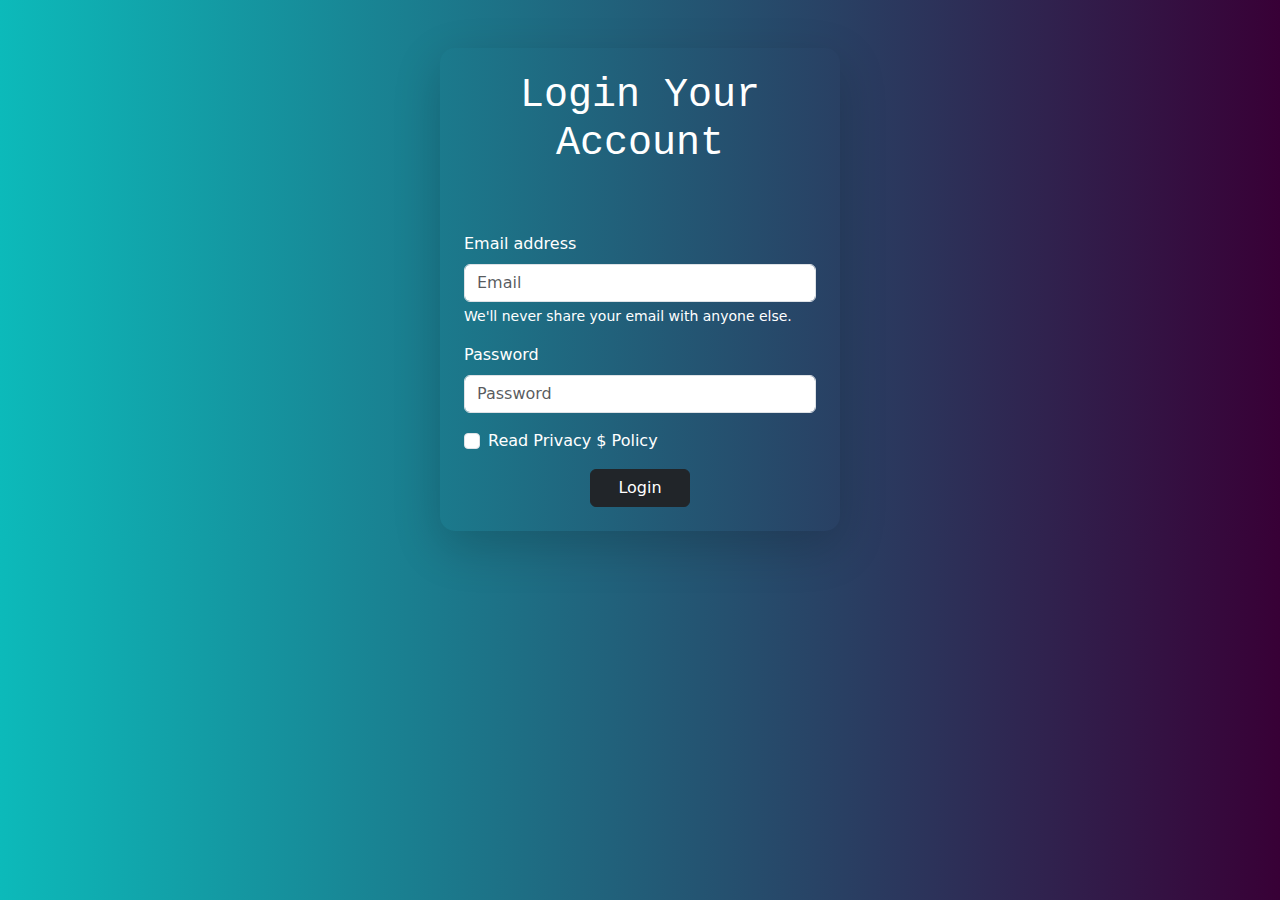
<file: login.html>
<!DOCTYPE html>
<html lang="en">

<head>
  <meta charset="UTF-8">
  <meta http-equiv="X-UA-Compatible" content="IE=edge">
  <meta name="viewport" content="width=device-width, initial-scale=1.0">
  <title>Login / Signup</title>
  <link rel="stylesheet" href="https://cdn.jsdelivr.net/npm/bootstrap@5.2.2/dist/css/bootstrap.min.css">
  <link rel="stylesheet" href="style.css">

</head>

<body id="boddy">

  <div class="container ">
    <div id="login-area" class="new">
      <form class="shadow-lg p-4 radius mt-5">
        <h1 class="container text-center font-monospace new text-white wid">Login Your Account</h1>
        <div class="mb-3">
          <label for="exampleInputEmail1" class="form-label text-white">Email address</label>
          <input type="email" class="form-control" id="exampleInputEmail1" placeholder="Email"
            aria-describedby="emailHelp" required>
          <div id="emailHelp" class="form-text text-white">We'll never share your email with anyone else.</div>
        </div>
        <div class="mb-3">
          <label for="exampleInputPassword1" class="form-label text-white">Password</label>
          <input type="password" class="form-control" placeholder="Password" id="exampleInputPassword1" required>
        </div>
        <div class="mb-3 form-check">
          <input type="checkbox" class="form-check-input" id="exampleCheck1">
          <label class="form-check-label text-white" for="exampleCheck1">Read Privacy $ Policy</label>
        </div>
        <input class="m-auto btn btn-dark batun d-block" type="button" id="login" value="Login" />
      </form>
    </div>



    <div id="sum" style="display: none; ">
      <div class="container row mt-5">
        <div class="col-md-4 ">
          <div class="deposit">
            <h3>Deposit</h3>
            <h1 class="mt-3">$<span id="currentDepo">00</span></h1>
          </div>
        </div>
        <div class="col-md-4 ">
          <div class="withdraw">
            <h3>Withdraw</h3>
            <h1 class="mt-3">$ <span id="currentwith">00</span></h1>
          </div>
        </div>
        <div class="col-md-4">
          <div class="balance">
            <h3>Total</h3>
            <h1 class="mt-3">$<span id="balanceAm">1300</span></h1>
          </div>

        </div>
      </div>
      <div class="adanprodhan mt-5">
        <div class="row justify-content-center">

          <div class="col-md-5 shadow-lg radius1 p-3">
            <div class="first1">
              <h1>Deposit</h1>
              <input id="depoamount" type="text" style="display: block; margin: auto;">
              <input id="depo" type="button" class="btn btn-success d-block m-auto mt-4" value="Deposit">
            </div>
          </div>
          <div class="col-md-5 shadow-lg radius1 p-3">
            <div class="second1">
              <h1>Withdraw</h1>
              <input id="taka" type="text" style="display: block; margin: auto;">
              <input id="with" type="button" class="btn btn-success d-block m-auto mt-4" value="Withdraw">
            </div>
          </div>
        </div>
      </div>
    </div>
  </div>









  </div>
  <script>
    const dis = document.getElementById('login').addEventListener('click', function () {
      document.getElementById('login-area').style.display = 'none';
      document.getElementById('sum').style.display = 'block';
      document.getElementById('boddy').style.backgroundImage = 'linear-gradient(to left, #5F0A87, #A4508B)'

    })
    const dipoBtn = document.getElementById('depo').addEventListener('click', function () {
      const dipoAmount = document.getElementById('depoamount').value;
      const depoFloat = parseFloat(dipoAmount)
      const currentDepo = document.getElementById('currentDepo').innerText;
      const currenNumber = parseFloat(currentDepo);
      const total = depoFloat + currenNumber
      document.getElementById('currentDepo').innerText = total;
      document.getElementById('depoamount').value = '';
      const balanceAmount = document.getElementById('balanceAm').innerText;
      const currentBal = parseFloat(balanceAmount);
      const totalBal = total +  currentBal;
      document.getElementById('balanceAm').innerText = totalBal;
     

  })
  const WithButton = document.getElementById('with').addEventListener('click',function(){
    const dipoAmount = document.getElementById('taka').value;
      const depoFloat = parseFloat(dipoAmount)
      const currentDepo = document.getElementById('currentwith').innerText;
      const currenNumber = parseFloat(currentDepo);
      const total = depoFloat + currenNumber
      document.getElementById('currentwith').innerText = total;
      document.getElementById('taka').value = '';
      const balanceAmount = document.getElementById('balanceAm').innerText;
      const currentBal = parseFloat(balanceAmount);
      const totalBal = currentBal - dipoAmount;
      document.getElementById('balanceAm').innerText = totalBal;
     
  })
  </script>
</body>

</html>
</file>
<file: style.css>
*{
    margin: 0;
   
}





body{
    background-image: linear-gradient(to left, #380036,#0CBABA);

}
.new{
    width: 400px;
    margin: auto;
}
.batun{
    width: 100px;
}
.radius{
  border-radius: 15px;
}
.wid{
  width: 100%;
  height: 160px;
}

.deposit,.balance,.withdraw{
    margin: 5px;
    color: white;
    border-radius: 12px;
    text-align: center;
    height: 180px;
    padding: 15px;
}

.balance{
    background-color: rgb(144, 0, 144);
}
.withdraw{
background-color: rgb(32, 32, 113);
}
.deposit{
   background-color: crimson;
}

.radius1{
border-radius: 15px;
margin: 0px 20px;
color: white;
padding: 10px;
}
</file>
